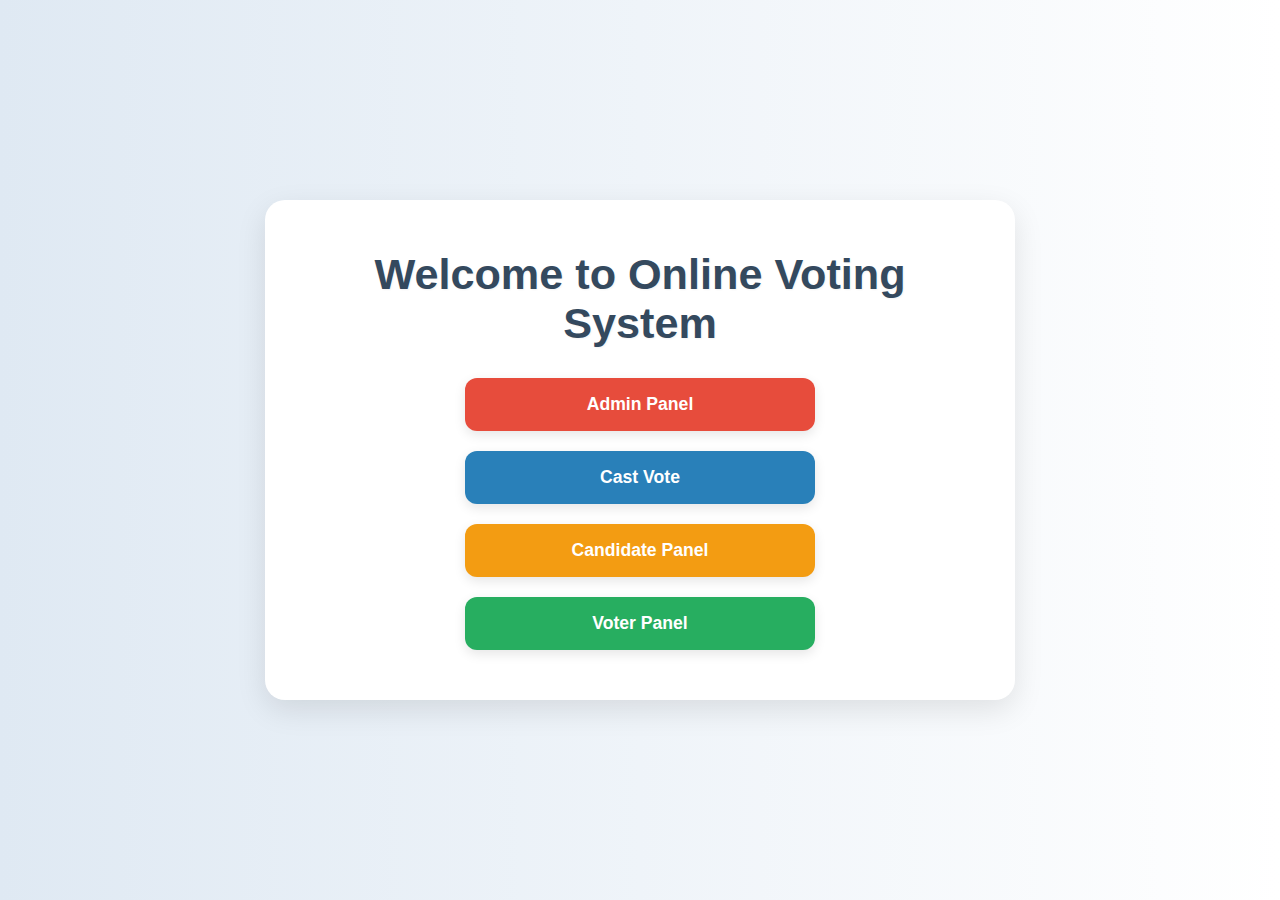
<file: src/main/resources/static/voting-application/index.html>
<!DOCTYPE html>
<html lang="en">
<head>
  <meta charset="UTF-8" />
  <title>Voting System</title>
  <link rel="stylesheet" href="common/style.css" />
</head>
<body>
<div class="container">
  <h1>Welcome to Online Voting System</h1>

  <div class="button-container">
    <a href="admin/admin-dashboard.html" class="button admin-btn">Admin Panel</a>
    <a href="vote/vote-dashboard.html" class="button vote-btn">Cast Vote</a>
    <a href="candidate/candidate-dashboard.html" class="button candidate-btn">Candidate Panel</a>
    <a href="voter/voter-dashboard.html" class="button voter-btn">Voter Panel</a>
  </div>
</div>
</body>
</html>
</file>
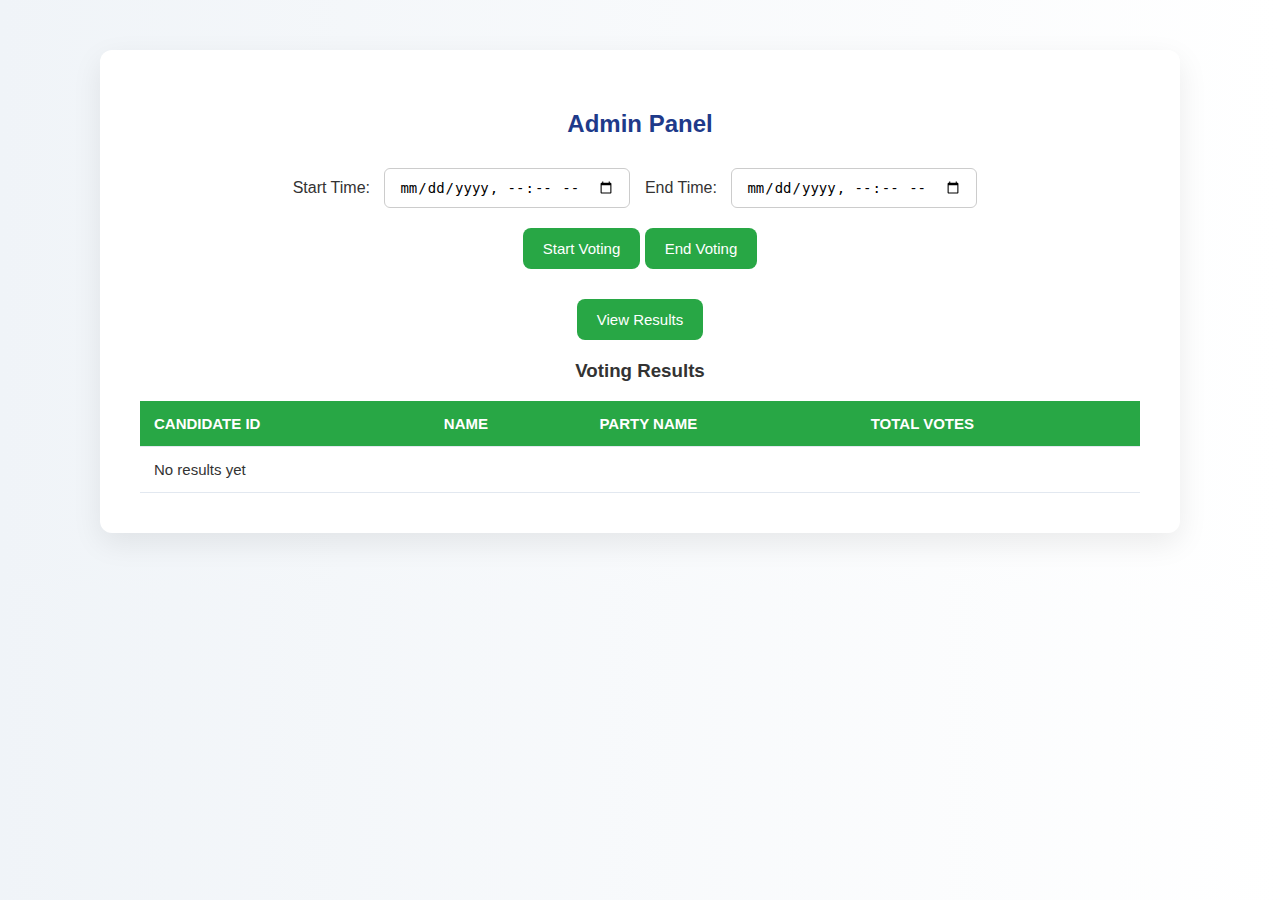
<file: src/main/resources/static/voting-application/admin/admin-dashboard.html>
<!DOCTYPE html>
<html lang="en">
<head>
    <meta charset="UTF-8" />
    <title>Admin Dashboard</title>
    <link rel="stylesheet" href="admin.css" />
</head>
<body>
<div class="container">
    <h2>Admin Panel</h2>

    <!-- Voting Session Time Fields -->
    <div class="session-time-inputs">
        <label for="startTime">Start Time:</label>
        <input type="datetime-local" id="startTime" />

        <label for="endTime">End Time:</label>
        <input type="datetime-local" id="endTime" />
    </div>

    <!-- Buttons placed below the input fields -->
    <div class="session-controls">
        <button onclick="startSession()">Start Voting</button>
        <button onclick="endSession()">End Voting</button>
    </div>

    <!-- Center Button -->
    <div class="center-button">
        <button onclick="viewResults()">View Results</button>
    </div>

    <!-- Results Table -->
    <div id="results">
        <h3>Voting Results</h3>
        <table>
            <thead>
            <tr>
                <th>Candidate ID</th>
                <th>Name</th>
                <th>Party Name</th>
                <th>Total Votes</th>
            </tr>
            </thead>
            <tbody id="resultsBody">
            <tr><td colspan="4">No results yet</td></tr>
            </tbody>
        </table>
    </div>
</div>

<script src="admin.js"></script>
</body>
</html>
</file>
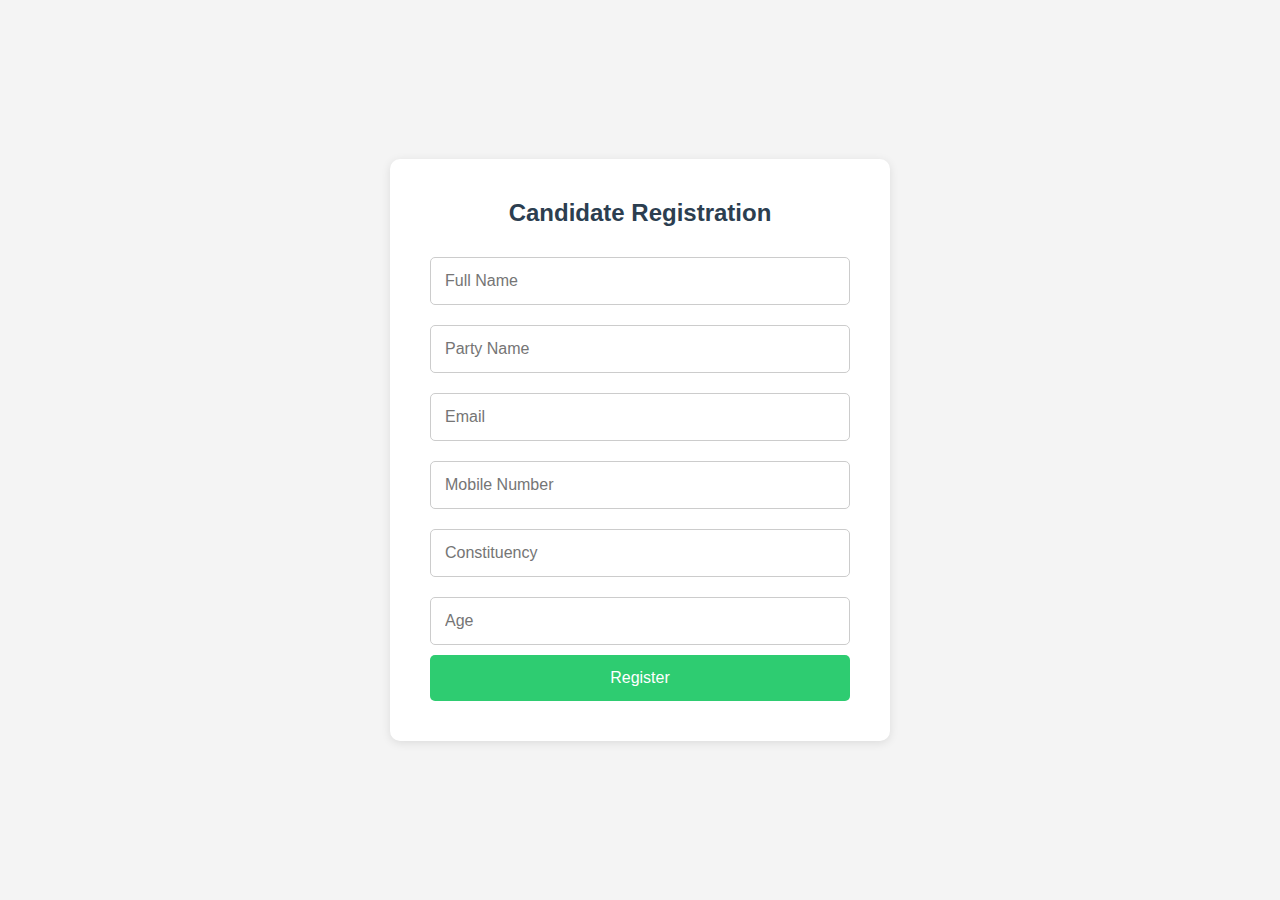
<file: src/main/resources/static/voting-application/candidate/candidate-dashboard.html>
<!DOCTYPE html>
<html lang="en">
<head>
    <meta charset="UTF-8" />
    <title>Candidate Panel</title>
    <link rel="stylesheet" href="candidate.css" />
</head>
<body>
<div class="container">
    <h2>Candidate Registration</h2>
    <form id="candidateForm">
        <input type="text" id="name" placeholder="Full Name" required />
        <input type="text" id="partyName" placeholder="Party Name" required />
        <input type="text" id="email" placeholder="Email" required />
        <input type="text" id="mobileNumber" placeholder="Mobile Number" required />
        <input type="text" id="constituency" placeholder="Constituency" required />
        <input type="number" id="age" placeholder="Age" required min="18" />
        <button type="submit">Register</button>
    </form>
</div>

<script src="candidate.js"></script>
</body>
</html>
</file>
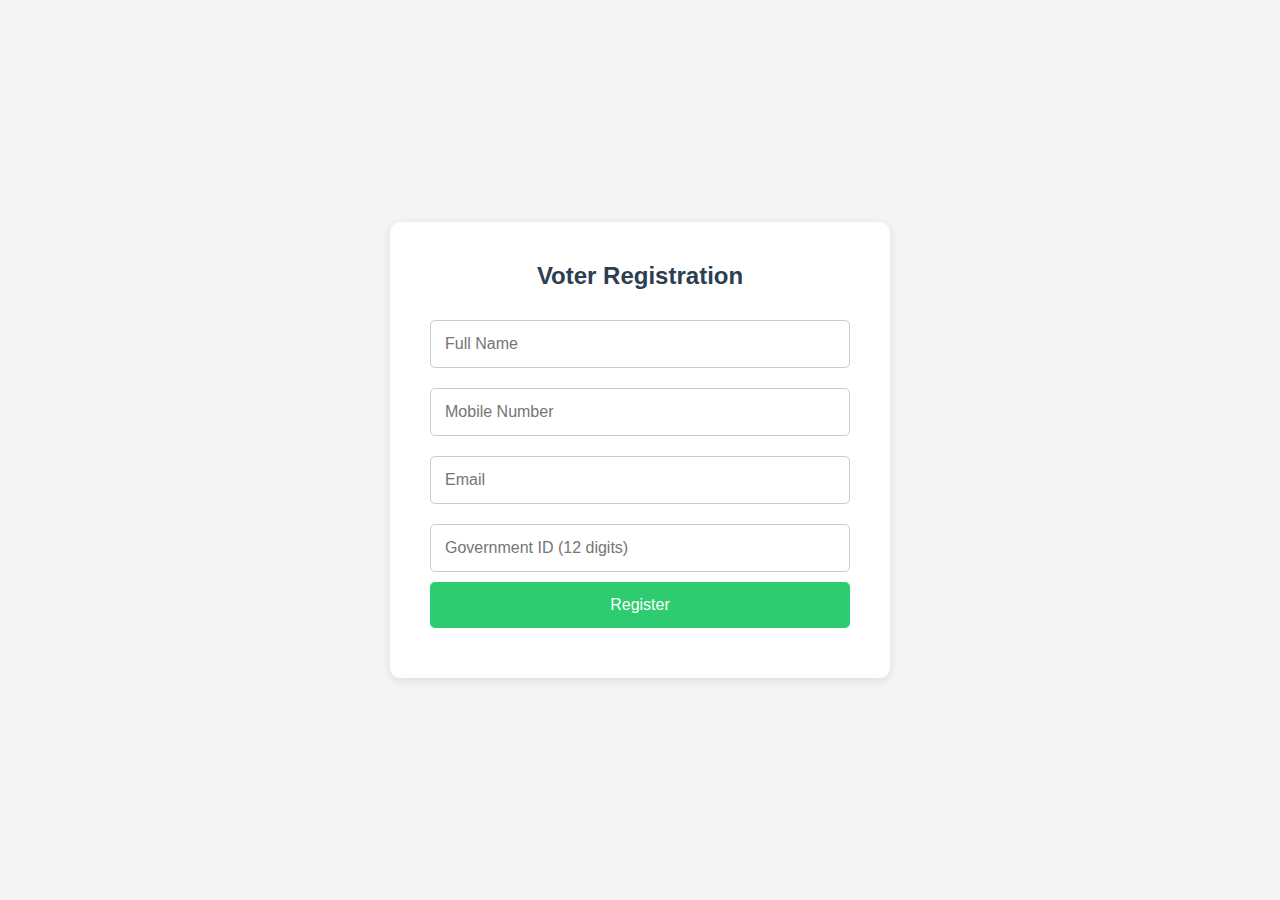
<file: src/main/resources/static/voting-application/voter/voter-dashboard.html>
<!DOCTYPE html>
<html lang="en">
<head>
    <meta charset="UTF-8">
    <meta name="viewport" content="width=device-width, initial-scale=1.0">
    <title>Voter Panel</title>
    <link rel="stylesheet" href="voter.css">
</head>
<body>
<div class="container">
    <h2>Voter Registration</h2>
    <form id="voterForm">
        <input type="text" id="name" placeholder="Full Name" required>
        <input type="text" id="mobileNumber" placeholder="Mobile Number" required>
        <input type="email" id="email" placeholder="Email" required>
        <input type="text" id="governmentId" placeholder="Government ID (12 digits)" required>
        <button type="submit">Register</button>
    </form>
    <div id="alertMessage"></div>
</div>

<script src="voter.js"></script>
</body>
</html>
</file>
<file: src/main/resources/static/voting-application/admin/admin.css>
body {
    margin: 0;
    padding: 0;
    font-family: 'Segoe UI', sans-serif;
    background: linear-gradient(to right, #f0f4f8, #ffffff);
    color: #333;
}

.container {
    max-width: 1000px;
    margin: 50px auto;
    padding: 40px;
    background-color: #ffffff;
    box-shadow: 0 10px 30px rgba(0, 0, 0, 0.08);
    border-radius: 12px;
    text-align: center;
}

h2 {
    color: #1e3a8a;
    margin-bottom: 30px;
}

/* Top Button Section */
.top-buttons {
    display: flex;
    justify-content: center;
    gap: 20px;
    margin-bottom: 30px;
    flex-wrap: wrap;
}

/* Center View Button */
.center-button {
    margin: 30px 0 20px;
}

button {
    background-color: #28a745; /* Green color */
    color: #ffffff;
    border: none;
    border-radius: 8px;
    padding: 12px 20px;
    font-size: 15px;
    cursor: pointer;
    transition: background-color 0.3s ease;
}

button:hover {
    background-color: #34d399; /* Lighter Green for hover */
}

/* DateTime Inputs */
input[type="datetime-local"] {
    padding: 10px 14px;
    font-size: 14px;
    border: 1px solid #ccc;
    border-radius: 6px;
    margin: 0 10px 20px 10px;
}

/* Results Table */
#results {
    margin-top: 20px;
}

table {
    width: 100%;
    border-collapse: collapse;
    font-size: 15px;
}

th, td {
    padding: 14px;
    border-bottom: 1px solid #e2e8f0;
    text-align: left;
}

th {
    background-color: #28a745; /* Green color */
    color: white;
    text-transform: uppercase;
    font-weight: 600;
}

tr:nth-child(even) {
    background-color: #f1f5f9;
}

/* Responsive */
@media (max-width: 768px) {
    .top-buttons {
        flex-direction: column;
        align-items: center;
    }

    input[type="datetime-local"] {
        margin: 10px 0;
    }
}
</file>
<file: src/main/resources/static/voting-application/common/style.css>
/* Reset default margin and padding */
* {
  margin: 0;
  padding: 0;
  box-sizing: border-box;
}

body {
  font-family: 'Segoe UI', Tahoma, Geneva, Verdana, sans-serif;
  background: linear-gradient(to right, #dfe9f3, #ffffff);
  height: 100vh;
  display: flex;
  justify-content: center;
  align-items: center;
  color: #2c3e50;
}

/* Main container */
.container {
  background-color: #ffffff;
  padding: 50px 40px;
  border-radius: 20px;
  box-shadow: 0 10px 30px rgba(0, 0, 0, 0.1);
  width: 90%;
  max-width: 750px;

  display: flex;
  flex-direction: column;
  align-items: center;
  justify-content: space-between;
  gap: 30px;
  text-align: center;
}

/* Heading */
h1 {
  font-size: 2.7rem;
  color: #34495e;
  font-weight: 600;
  text-shadow: 1px 1px 2px rgba(0,0,0,0.05);
}

/* Button area */
.button-container {
  display: flex;
  flex-direction: column;
  align-items: center;
  gap: 20px;
  width: 100%;
}

/* Button styles */
.button {
  padding: 16px 30px;
  font-size: 1.1rem;
  font-weight: 600;
  color: white;
  text-decoration: none;
  text-align: center;
  border-radius: 12px;
  width: 100%;
  max-width: 350px;
  transition: all 0.3s ease;
  box-shadow: 0 4px 12px rgba(0,0,0,0.1);
}

.admin-btn {
  background-color: #e74c3c;
}

.vote-btn {
  background-color: #2980b9;
}

.voter-btn {
  background-color: #27ae60;
}

.candidate-btn {
  background-color: #f39c12;
}

.button:hover {
  transform: translateY(-4px);
  box-shadow: 0 8px 20px rgba(0, 0, 0, 0.2);
  opacity: 0.95;
}

.button:active {
  transform: scale(0.97);
  box-shadow: none;
}

/* Responsive adjustments */
@media (max-width: 600px) {
  .container {
    padding: 30px 20px;
    gap: 20px;
  }

  h1 {
    font-size: 2rem;
  }

  .button {
    font-size: 1rem;
    padding: 12px 20px;
  }
}
</file>
<file: src/main/resources/static/voting-application/candidate/candidate.css>
/* Reset some basic styles */
* {
  margin: 0;
  padding: 0;
  box-sizing: border-box;
}

body {
  font-family: Arial, sans-serif;
  background-color: #f4f4f4;
  display: flex;
  justify-content: center;
  align-items: center;
  height: 100vh;
  flex-direction: column;
}

.container {
  background-color: #ffffff;
  padding: 40px;
  border-radius: 10px;
  box-shadow: 0 2px 10px rgba(0, 0, 0, 0.1);
  width: 100%;
  max-width: 500px;
}

h2 {
  color: #2c3e50;
  margin-bottom: 20px;
  text-align: center;
}

/* Style the form */
form {
  display: flex;
  flex-direction: column;
}

input,
select {
  margin: 10px 0;
  padding: 14px;
  font-size: 16px;
  border: 1px solid #ccc;
  border-radius: 5px;
}

/* Distinct color for candidate button */
button {
  background-color: #2ecc71;
  color: white;
  border: none;
  padding: 14px;
  font-size: 16px;
  border-radius: 5px;
  cursor: pointer;
  transition: background-color 0.3s ease;
}

button:hover {
  background-color: #27ae60;
}

button:active {
  background-color: #1e8449;
}

/* Add some space between form elements */
form input,
form select,
form button {
  width: 100%;
}

/* Responsive design */
@media (max-width: 600px) {
  body {
    padding: 10px;
  }

  form {
    width: 100%;
    padding: 20px;
  }

  h2 {
    font-size: 20px;
  }

  input,
  select {
    font-size: 14px;
  }

  button {
    font-size: 14px;
  }
}

#alertMessage {
  margin-top: 10px;
  font-size: 14px;
}
</file>
<file: src/main/resources/static/voting-application/voter/voter.css>
/* Reset some basic styles */
* {
  margin: 0;
  padding: 0;
  box-sizing: border-box;
}

body {
  font-family: Arial, sans-serif;
  background-color: #f4f4f4;
  display: flex;
  justify-content: center;
  align-items: center;
  height: 100vh;
  flex-direction: column;
}

.container {
  background-color: #ffffff;
  padding: 40px;
  border-radius: 10px;
  box-shadow: 0 2px 10px rgba(0, 0, 0, 0.1);
  width: 100%;
  max-width: 500px;
}

h2 {
  color: #2c3e50;
  margin-bottom: 20px;
  text-align: center;
}

/* Style the form */
form {
  display: flex;
  flex-direction: column;
}

input {
  margin: 10px 0;
  padding: 14px;
  font-size: 16px;
  border: 1px solid #ccc;
  border-radius: 5px;
}

button {
  background-color: #2ecc71;
  color: white;
  border: none;
  padding: 14px;
  font-size: 16px;
  border-radius: 5px;
  cursor: pointer;
  transition: background-color 0.3s ease;
}

button:hover {
  background-color: #27ae60;
}

button:active {
  background-color: #1e8449;
}

/* Add some space between form elements */
form input,
form button {
  width: 100%;
}

/* Responsive design */
@media (max-width: 600px) {
  body {
    padding: 10px;
  }

  form {
    width: 100%;
    padding: 20px;
  }

  h2 {
    font-size: 20px;
  }

  input {
    font-size: 14px;
  }

  button {
    font-size: 14px;
  }
}

#alertMessage {
  margin-top: 10px;
  font-size: 14px;
}
</file>
